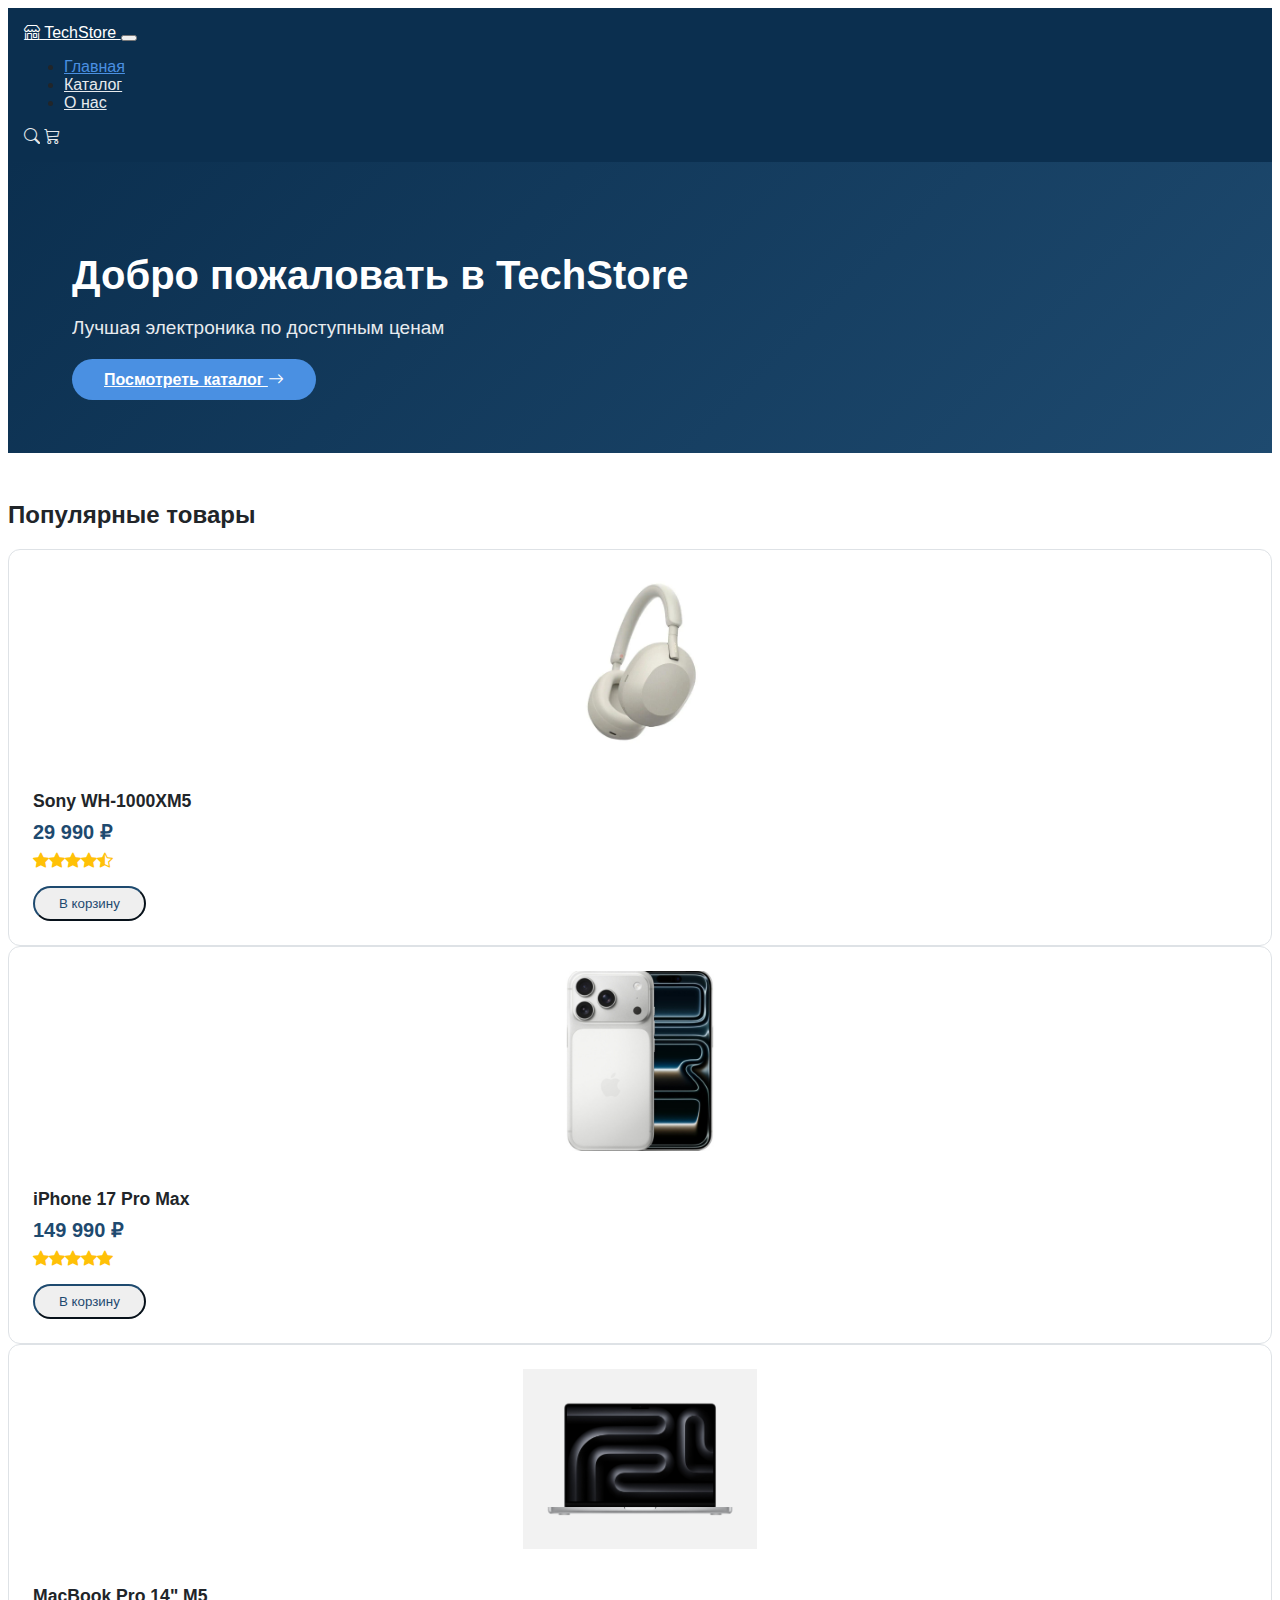
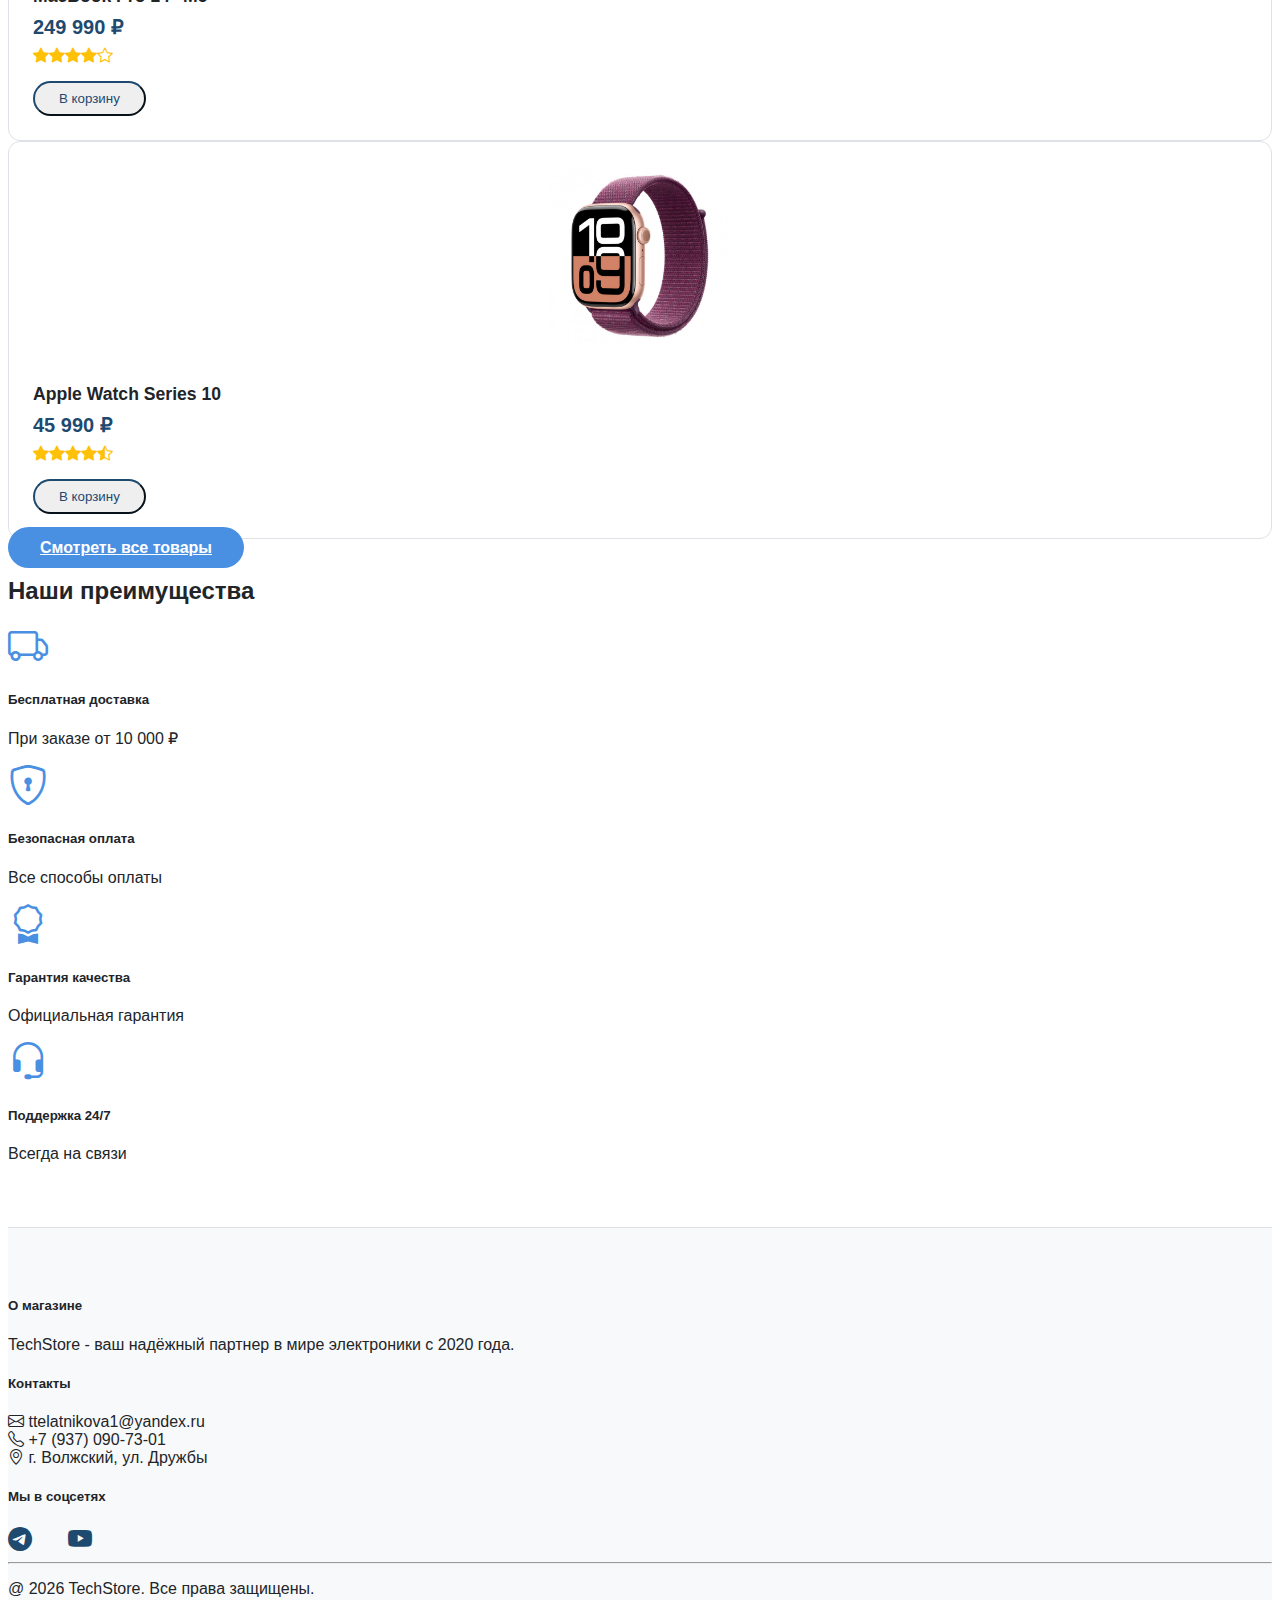
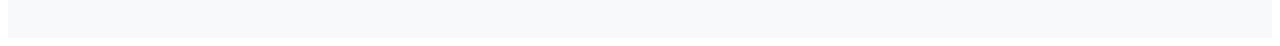
<file: index.html>
<!DOCTYPE html>
<html lang="ru-RU">
<head>
    <meta charset="UTF-8">
    <meta name="viewport" content="width=device-width, initial-scale=1.0">
    <title>TechStore</title>
    <link href="https://cdn.jsdelivr.net/npm/bootstrap@5.3.8/dist/css/bootstrap.min.css" rel="stylesheet"
        integrity="sha384-sRIl4kxILFvY47J16cr9ZwB07vP4J8+LH7qKQnuqkuIAvNWLzeN8tE5YBujZqJLB" crossorigin="anonymous" />
    <link rel="stylesheet" href="https://cdn.jsdelivr.net/npm/bootstrap-icons@1.11.3/font/bootstrap-icons.min.css">
    <link rel="stylesheet" href="css/style.css">
</head>
<body>
    <script
        src="https://cdn.jsdelivr.net/npm/bootstrap@5.3.8/dist/js/bootstrap.bundle.min.js"
        integrity="sha384-FKyoEForCGlyvwx9Hj09JcYn3nv7wiPVlz7YYwJrWVcXK/BmnVDxM+D2scQbITxI"
        crossorigin="anonymous"
    ></script>
    <nav class="navbar navbar-expand-lg" data-bs-theme="dark">
        <div class="container">
            <a class="navbar-brand" href="index.html">
                <i class="bi bi-shop"></i> TechStore
            </a>
            <button class="navbar-toggler" type="button" data-bs-toggle="collapse" data-bs-target="#navbarNav">
                <span class="navbar-toggler-icon"></span>
            </button>
            <div class="collapse navbar-collapse" id="navbarNav">
                <ul class="navbar-nav me-auto mb-2 mb-lg-0">
                    <li class="nav-item">
                        <a class="nav-link active" href="index.html">Главная</a>
                    </li>
                    <li class="nav-item">
                        <a class="nav-link" href="catalog.html">Каталог</a>
                    </li>
                    <li class="nav-item">
                        <a class="nav-link" href="about.html">О нас</a>
                    </li>
                </ul>
                <div class="d-flex">
                    <a href="#" class="nav-link"><i class="bi bi-search"></i></a>
                    <a href="#" class="nav-link"><i class="bi bi-cart3"></i></a>
                </div>
            </div>
        </div>
    </nav>
    <main>
        <section class="hero-section">
            <div class="container">
                <div class="row align-items-center">
                    <div class="col-lg-6">
                        <h1 class="hero-title">Добро пожаловать в TechStore</h1>
                        <p class="hero-subtitle">Лучшая электроника по доступным ценам</p>
                        <a href="catalog.html" class="btn btn-accent">Посмотреть каталог <i class="bi bi-arrow-right"></i></a>
                    </div>
                </div>
            </div>
        </section>
        <section class="container mb-5">
            <h2 class="text-center mb-4">Популярные товары</h2>
            <div class="row g-4">
                <div class="col-md-6 col-lg-3">
                    <div class="product-card">
                        <img src="img/products/item1.jpg" alt="Sony WH-1000XM5" class="product-image">
                        <h3 class="product-title">Sony WH-1000XM5</h3>
                        <div class="product-price">29 990 ₽</div>
                        <div class="rating">
                            <i class="bi bi-star-fill"></i><i class="bi bi-star-fill"></i><i
                                class="bi bi-star-fill"></i><i class="bi bi-star-fill"></i><i
                                class="bi bi-star-half"></i>
                        </div>
                        <button class="btn btn-outline-primary w-100">В корзину</button>
                    </div>
                </div>
                <div class="col-md-6 col-lg-3">
                    <div class="product-card">
                        <img src="img/products/item2.jpg" alt="iPhone 17 Pro" class="product-image">
                        <h3 class="product-title">iPhone 17 Pro Max</h3>
                        <div class="product-price">149 990 ₽</div>
                        <div class="rating">
                            <i class="bi bi-star-fill"></i><i class="bi bi-star-fill"></i><i class="bi bi-star-fill"></i><i class="bi bi-star-fill"></i><i class="bi bi-star-fill"></i>
                        </div>
                        <button class="btn btn-outline-primary w-100">В корзину</button>
                    </div>
                </div>
                <div class="col-md-6 col-lg-3">
                    <div class="product-card">
                        <img src="img/products/item3.jpg" alt="MacBook Pro M5" class="product-image">
                        <h3 class="product-title">MacBook Pro 14" M5</h3>
                        <div class="product-price">249 990 ₽</div>
                        <div class="rating">
                            <i class="bi bi-star-fill"></i><i class="bi bi-star-fill"></i><i class="bi bi-star-fill"></i><i class="bi bi-star-fill"></i><i class="bi bi-star"></i>
                        </div>
                        <button class="btn btn-outline-primary w-100">В корзину</button>
                    </div>
                </div>
                <div class="col-md-6 col-lg-3">
                    <div class="product-card">
                        <img src="img/products/item4.jpg" alt="Apple Watch Series 10" class="product-image">
                        <h3 class="product-title">Apple Watch Series 10</h3>
                        <div class="product-price">45 990 ₽</div>
                        <div class="rating">
                            <i class="bi bi-star-fill"></i><i class="bi bi-star-fill"></i><i class="bi bi-star-fill"></i><i class="bi bi-star-fill"></i><i class="bi bi-star-half"></i>
                        </div>
                        <button class="btn btn-outline-primary w-100">В корзину</button>
                    </div>
                </div>
            </div>
            <div class="text-center mt-4">
                <a href="catalog.html" class="btn btn-accent">Смотреть все товары</a>
            </div>
        </section>
        <section class="container mb-5">
            <h2 class="text-center mb-4">Наши преимущества</h2>
            <div class="row g-4">
                <div class="col-sm-6 col-lg-3">
                    <div class="text-center">
                        <i class="bi bi-truck advantage-icon"></i>
                        <h5>Бесплатная доставка</h5>
                        <p class="text-muted">При заказе от 10 000 ₽</p>
                    </div>
                </div>
                <div class="col-sm-6 col-lg-3">
                    <div class="text-center">
                        <i class="bi bi-shield-lock advantage-icon"></i>
                        <h5>Безопасная оплата</h5>
                        <p class="text-muted">Все способы оплаты</p>
                    </div>
                </div>
                <div class="col-sm-6 col-lg-3">
                    <div class="text-center">
                        <i class="bi bi-award advantage-icon"></i>
                        <h5>Гарантия качества</h5>
                        <p class="text-muted">Официальная гарантия</p>
                    </div>
                </div>
                <div class="col-sm-6 col-lg-3">
                    <div class="text-center">
                        <i class="bi bi-headset advantage-icon"></i>
                        <h5>Поддержка 24/7</h5>
                        <p class="text-muted">Всегда на связи</p>
                    </div>
                </div>
            </div>
        </section>
    </main>
    <footer class="footer">
        <div class="container">
            <div class="row">
                <div class="col-md-4 mb-4">
                    <h5>О магазине</h5>
                    <p>TechStore - ваш надёжный партнер в мире электроники с 2020 года.</p>
                </div>
                <div class="col-md-4 mb-4">
                    <h5>Контакты</h5>
                    <p><i class="bi bi-envelope"></i> ttelatnikova1@yandex.ru<br>
                        <i class="bi bi-telephone"></i> +7 (937) 090-73-01<br>
                        <i class="bi bi-geo-alt"></i> г. Волжский, ул. Дружбы
                    </p>
                </div>
                <div class="col-md-4 mb-4">
                    <h5>Мы в соцсетях</h5>
                    <div class="social-icons">
                        <a href="#"><i class="bi bi-telegram"></i></a>
                        <a href="#"><i class="bi bi-vk"></i></a>
                        <a href="#"><i class="bi bi-youtube"></i></a>
                    </div>
                </div>
            </div>
            <hr>
            <p class="text-center text-muted mb-0">@ 2026 TechStore. Все права защищены.</p>
        </div>
    </footer>
</body>
</html>
</file>
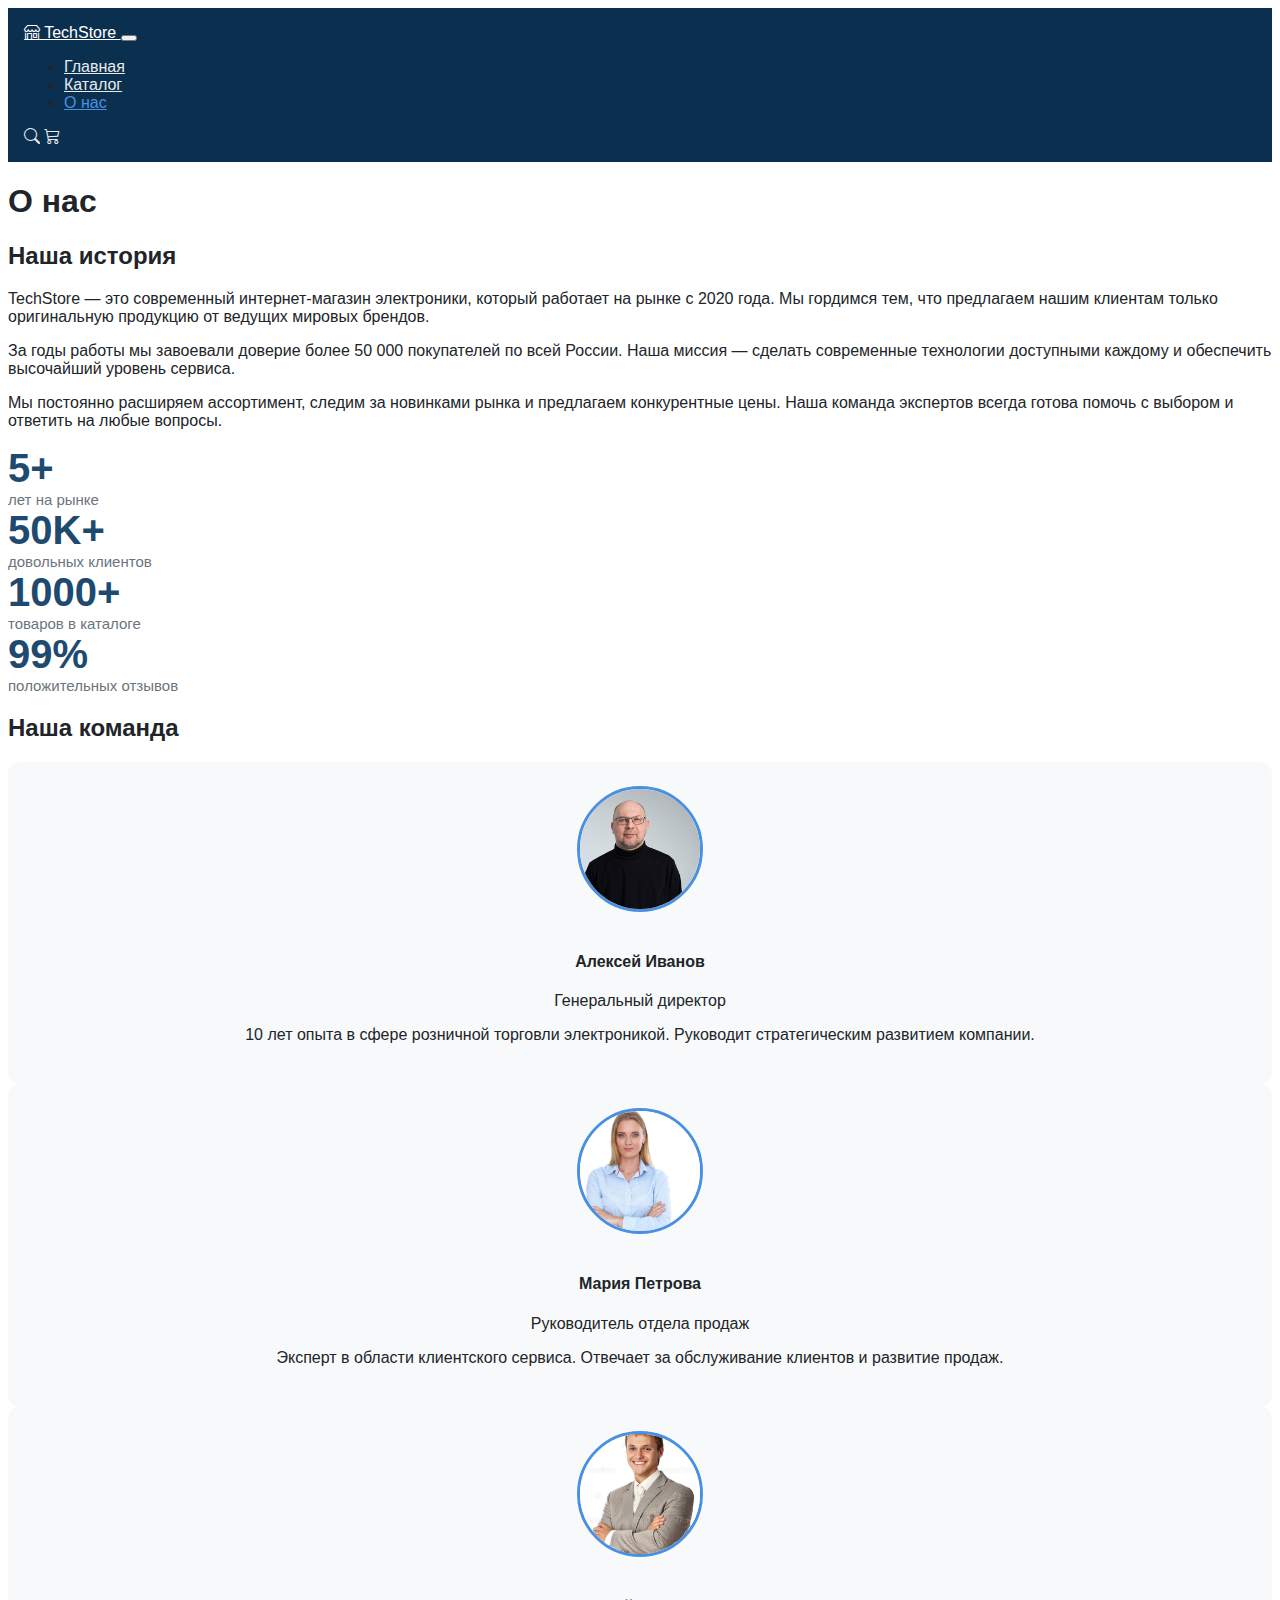
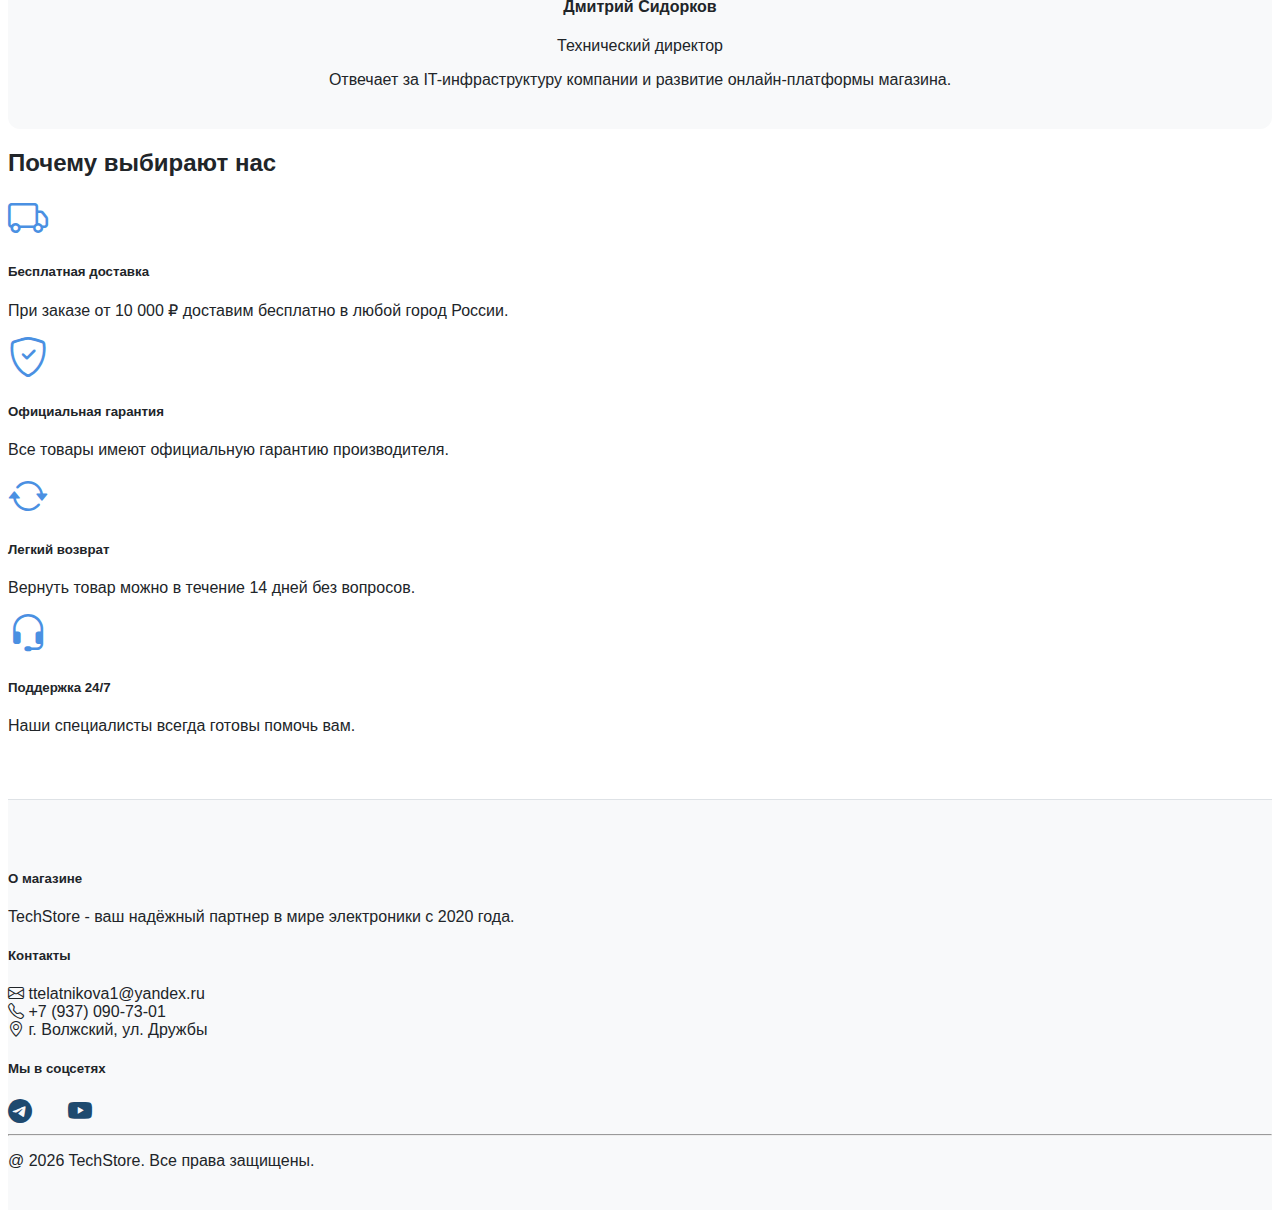
<file: about.html>
<!DOCTYPE html>
<html lang="ru-RU">
<head>
    <meta charset="UTF-8">
    <meta name="viewport" content="width=device-width, initial-scale=1.0">
    <title>О нас</title>
    <link href="https://cdn.jsdelivr.net/npm/bootstrap@5.3.8/dist/css/bootstrap.min.css" rel="stylesheet"
        integrity="sha384-sRIl4kxILFvY47J16cr9ZwB07vP4J8+LH7qKQnuqkuIAvNWLzeN8tE5YBujZqJLB" crossorigin="anonymous" />
    <link rel="stylesheet" href="https://cdn.jsdelivr.net/npm/bootstrap-icons@1.11.3/font/bootstrap-icons.min.css">
    <link rel="stylesheet" href="css/style.css">
</head>
<body>
    <script src="https://cdn.jsdelivr.net/npm/bootstrap@5.3.8/dist/js/bootstrap.bundle.min.js"
        integrity="sha384-FKyoEForCGlyvwx9Hj09JcYn3nv7wiPVlz7YYwJrWVcXK/BmnVDxM+D2scQbITxI"
        crossorigin="anonymous"></script>
     <nav class="navbar navbar-expand-lg" data-bs-theme="dark">
        <div class="container">
            <a class="navbar-brand" href="index.html">
                <i class="bi bi-shop"></i> TechStore
            </a>
            <button class="navbar-toggler" type="button" data-bs-toggle="collapse" data-bs-target="#navbarNav">
                <span class="navbar-toggler-icon"></span>
            </button>
            <div class="collapse navbar-collapse" id="navbarNav">
                <ul class="navbar-nav me-auto mb-2 mb-lg-0">
                    <li class="nav-item">
                        <a class="nav-link" href="index.html">Главная</a>
                    </li>
                    <li class="nav-item">
                        <a class="nav-link" href="catalog.html">Каталог</a>
                    </li>
                    <li class="nav-item">
                        <a class="nav-link active" href="about.html">О нас</a>
                    </li>
                </ul>
                <div class="d-flex">
                    <a href="#" class="nav-link"><i class="bi bi-search"></i></a>
                    <a href="#" class="nav-link"><i class="bi bi-cart3"></i></a>
                </div>
            </div>
        </div>
    </nav>
    <main class="container py-4">
        <h1 class="mb-4">О нас</h1>
        <div class="row mb-5">
            <div class="col-lg-8">
                <h2 class="h3 mb-3">Наша история</h2>
                <p>TechStore — это современный интернет-магазин электроники, который работает на рынке с 2020 года. Мы
                    гордимся тем, что предлагаем нашим клиентам только оригинальную продукцию от ведущих мировых
                    брендов.</p>
                <p>За годы работы мы завоевали доверие более 50 000 покупателей по всей России. Наша миссия — сделать
                    современные технологии доступными каждому и обеспечить высочайший уровень сервиса.</p>
                <p>Мы постоянно расширяем ассортимент, следим за новинками рынка и предлагаем конкурентные цены. Наша
                    команда экспертов всегда готова помочь с выбором и ответить на любые вопросы.</p>
            </div>
        </div>
        <div class="row g-4 text-center mb-5">
            <div class="col-6 col-md-3">
                <div class="stat-number">5+</div>
                <div class="stat-label">лет на рынке</div>
            </div>
            <div class="col-6 col-md-3">
                <div class="stat-number">50K+</div>
                <div class="stat-label">довольных клиентов</div>
            </div>
            <div class="col-6 col-md-3">
                <div class="stat-number">1000+</div>
                <div class="stat-label">товаров в каталоге</div>
            </div>
            <div class="col-6 col-md-3">
                <div class="stat-number">99%</div>
                <div class="stat-label">положительных отзывов</div>
            </div>
        </div>
        <h2 class="text-center mb-4">Наша команда</h2>
        <div class="row g-4 mb-5">
            <div class="col-md-4">
                <div class="team-card">
                    <img src="img/about/avatar1.jpg" alt="Алексей Иванов" class="team-image">
                    <h4>Алексей Иванов</h4>
                    <p class="text-muted mb-2">Генеральный директор</p>
                    <p class="small">10 лет опыта в сфере розничной торговли электроникой. Руководит стратегическим
                        развитием компании.</p>
                </div>
            </div>
            <div class="col-md-4">
                <div class="team-card">
                    <img src="img/about/avatar2.jpg" alt="Мария Петрова" class="team-image">
                    <h4>Мария Петрова</h4>
                    <p class="text-muted mb-2">Руководитель отдела продаж</p>
                    <p class="small">Эксперт в области клиентского сервиса. Отвечает за обслуживание клиентов и развитие
                        продаж.</p>
                </div>
            </div>
            <div class="col-md-4">
                <div class="team-card">
                    <img src="img/about/avatar3.jpg" alt="Дмитрий Сидорков" class="team-image">
                    <h4>Дмитрий Сидорков</h4>
                    <p class="text-muted mb-2">Технический директор</p>
                    <p class="small">Отвечает за IT-инфраструктуру компании и развитие онлайн-платформы магазина.</p>
                </div>
            </div>
        </div>
        <h2 class="text-center mb-4">Почему выбирают нас</h2>
        <div class="row g-4">
            <div class="col-md-6">
                <div class="d-flex align-items-start">
                    <i class="bi bi-truck advantage-icon"></i>
                    <div>
                        <h5> Бесплатная доставка</h5>
                        <p class="text-muted"> При заказе от 10 000 ₽ доставим бесплатно в любой город России.</p>
                    </div>
                </div>
            </div>
            <div class="col-md-6">
                <div class="d-flex align-items-start">
                    <i class="bi bi-shield-check advantage-icon"></i>
                    <div>
                        <h5> Официальная гарантия</h5>
                        <p class="text-muted"> Все товары имеют официальную гарантию производителя.</p>
                    </div>
                </div>
            </div>
            <div class="col-md-6">
                <div class="d-flex align-items-start">
                    <i class="bi bi-arrow-repeat advantage-icon"></i>
                    <div>
                        <h5> Легкий возврат</h5>
                        <p class="text-muted"> Вернуть товар можно в течение 14 дней без вопросов.</p>
                    </div>
                </div>
            </div>
            <div class="col-md-6">
                <div class="d-flex align-items-start">
                    <i class="bi bi-headset advantage-icon"></i>
                    <div>
                        <h5> Поддержка 24/7</h5>
                        <p class="text-muted"> Наши специалисты всегда готовы помочь вам.</p>
                    </div>
                </div>
            </div>
        </div>
    </main>
    <footer class="footer">
        <div class="container">
            <div class="row">
                <div class="col-md-4 mb-4">
                    <h5>О магазине</h5>
                    <p>TechStore - ваш надёжный партнер в мире электроники с 2020 года.</p>
                </div>
                <div class="col-md-4 mb-4">
                    <h5>Контакты</h5>
                    <p><i class="bi bi-envelope"></i> ttelatnikova1@yandex.ru<br>
                        <i class="bi bi-telephone"></i> +7 (937) 090-73-01<br>
                        <i class="bi bi-geo-alt"></i> г. Волжский, ул. Дружбы
                    </p>
                </div>
                <div class="col-md-4 mb-4">
                    <h5>Мы в соцсетях</h5>
                    <div class="social-icons">
                        <a href="#"><i class="bi bi-telegram"></i></a>
                        <a href="#"><i class="bi bi-vk"></i></a>
                        <a href="#"><i class="bi bi-youtube"></i></a>
                    </div>
                </div>
            </div>
            <hr>
            <p class="text-center text-muted mb-0">@ 2026 TechStore. Все права защищены.</p>
        </div>
    </footer>
</body>
</html>
</file>
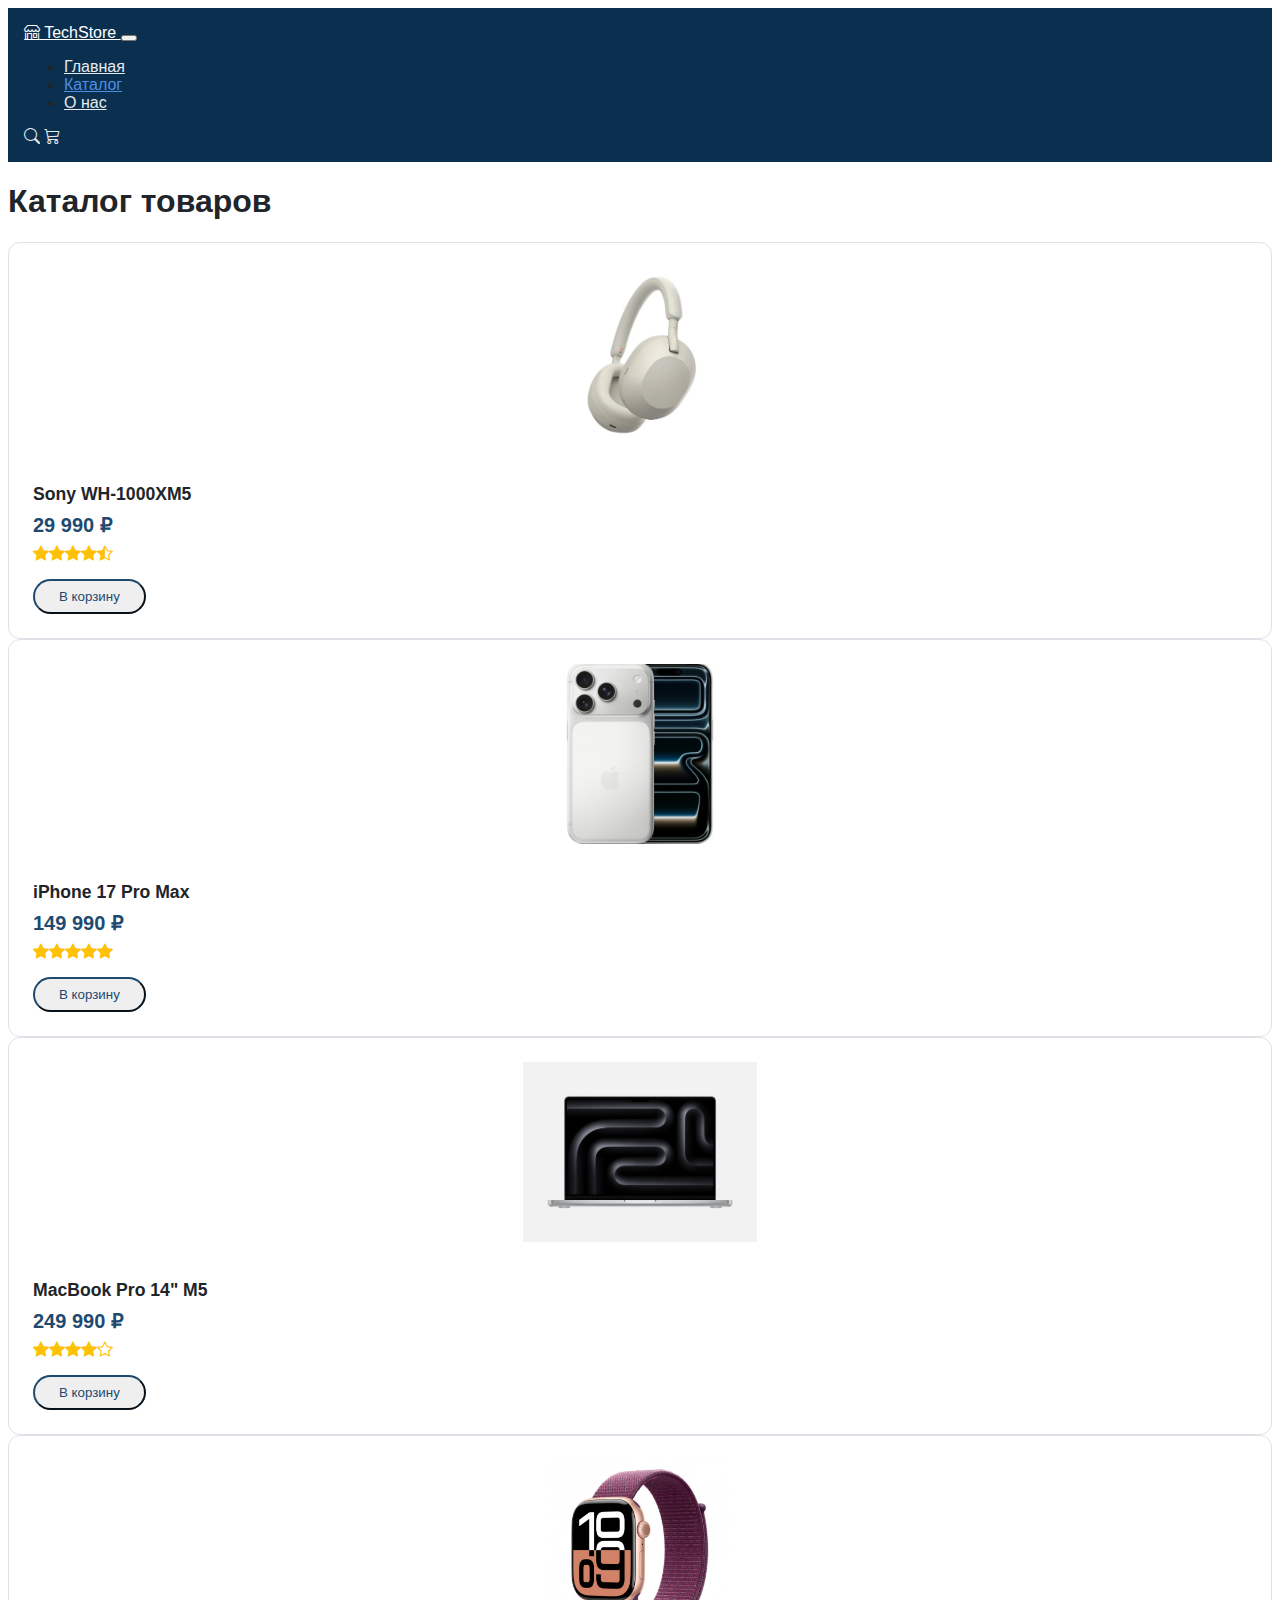
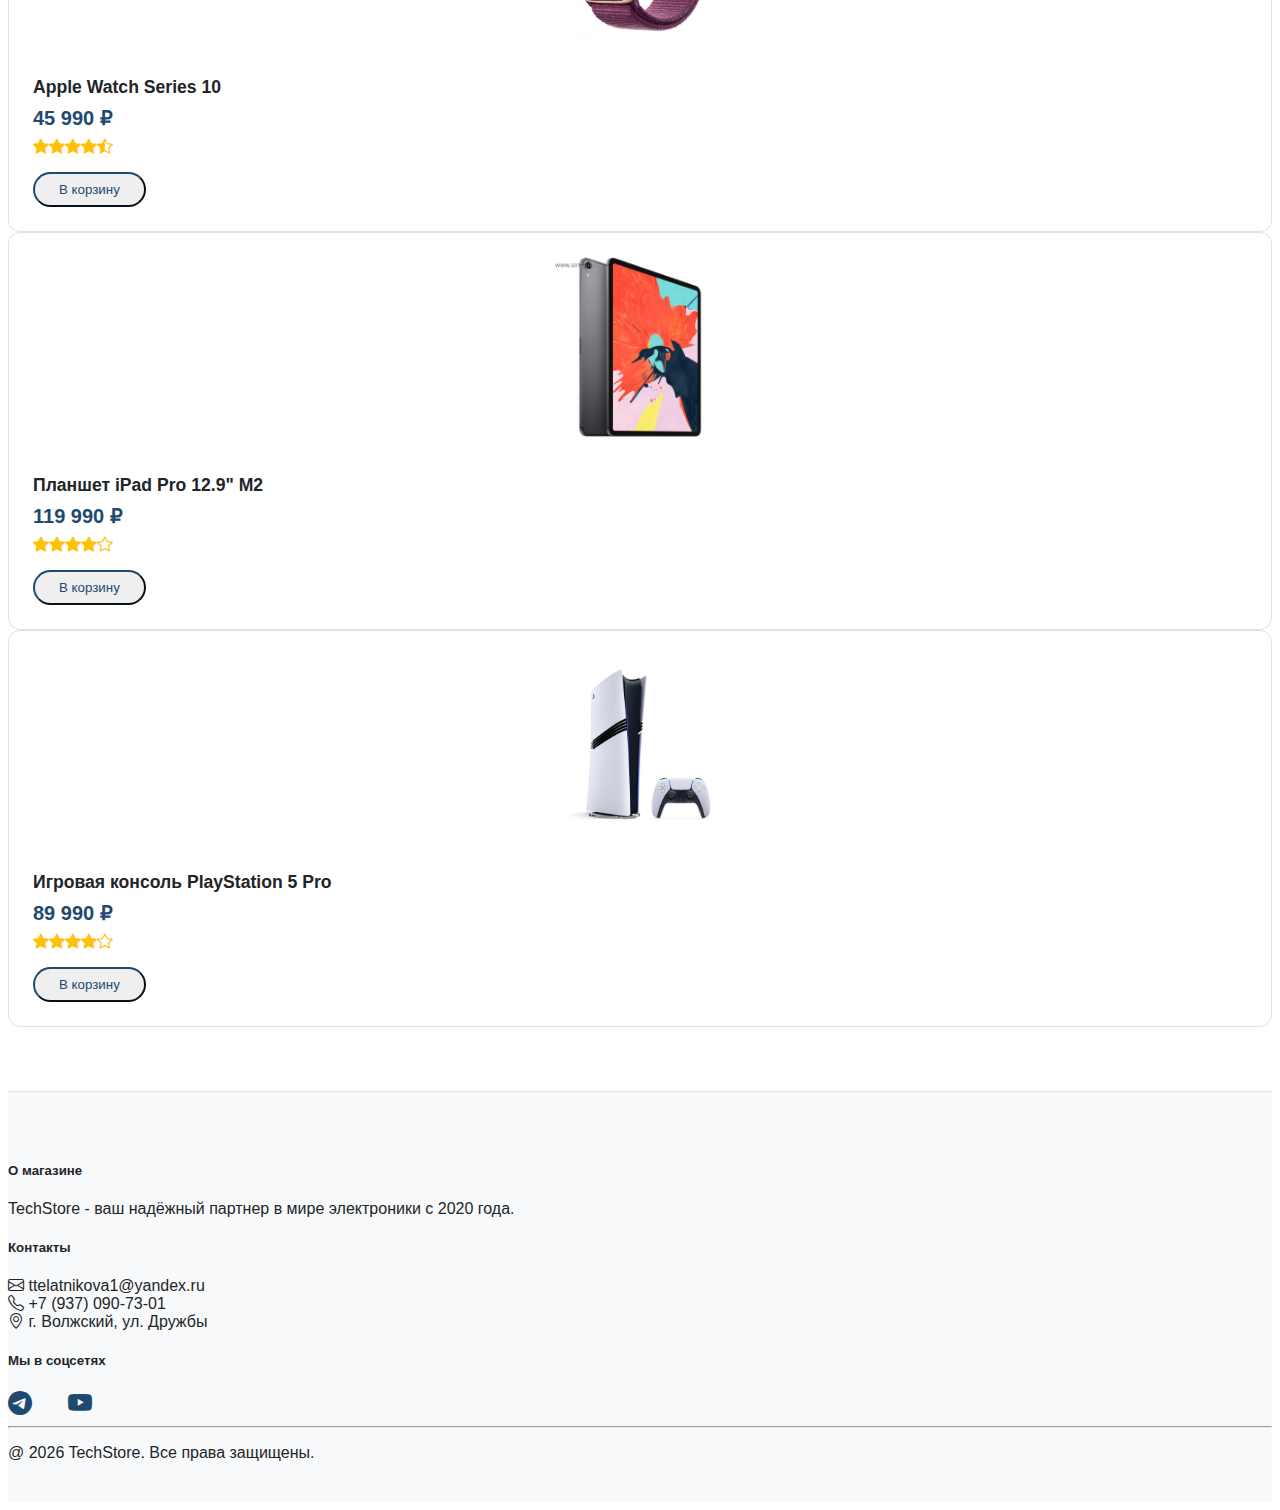
<file: catalog.html>
<!DOCTYPE html>
<html lang="ru-RU">
<head>
    <meta charset="UTF-8">
    <meta name="viewport" content="width=device-width, initial-scale=1.0">
    <title>Каталог</title>
    <link href="https://cdn.jsdelivr.net/npm/bootstrap@5.3.8/dist/css/bootstrap.min.css" rel="stylesheet"
        integrity="sha384-sRIl4kxILFvY47J16cr9ZwB07vP4J8+LH7qKQnuqkuIAvNWLzeN8tE5YBujZqJLB" crossorigin="anonymous" />
    <link rel="stylesheet" href="https://cdn.jsdelivr.net/npm/bootstrap-icons@1.11.3/font/bootstrap-icons.min.css">
    <link rel="stylesheet" href="css/style.css">
</head>
<body>
    <script src="https://cdn.jsdelivr.net/npm/bootstrap@5.3.8/dist/js/bootstrap.bundle.min.js"
        integrity="sha384-FKyoEForCGlyvwx9Hj09JcYn3nv7wiPVlz7YYwJrWVcXK/BmnVDxM+D2scQbITxI"
        crossorigin="anonymous"></script>
    <nav class="navbar navbar-expand-lg" data-bs-theme="dark">
        <div class="container">
            <a class="navbar-brand" href="index.html">
                <i class="bi bi-shop"></i> TechStore
            </a>
            <button class="navbar-toggler" type="button" data-bs-toggle="collapse" data-bs-target="#navbarNav">
                <span class="navbar-toggler-icon"></span>
            </button>
            <div class="collapse navbar-collapse" id="navbarNav">
                <ul class="navbar-nav me-auto mb-2 mb-lg-0">
                    <li class="nav-item">
                        <a class="nav-link" href="index.html">Главная</a>
                    </li>
                    <li class="nav-item">
                        <a class="nav-link active" href="catalog.html">Каталог</a>
                    </li>
                    <li class="nav-item">
                        <a class="nav-link" href="about.html">О нас</a>
                    </li>
                </ul>
                <div class="d-flex">
                    <a href="#" class="nav-link"><i class="bi bi-search"></i></a>
                    <a href="#" class="nav-link"><i class="bi bi-cart3"></i></a>
                </div>
            </div>
        </div>
    </nav>
    <main class="container py-4">
        <h1 class="mb-4">Каталог товаров</h1>
        <div class="row g-4">
            <div class="col-sm-6 col-lg-4">
                <div class="product-card">
                    <img src="img/products/item1.jpg" alt="Sony WH-1000XM5" class="product-image">
                    <h3 class="product-title">Sony WH-1000XM5</h3>
                    <div class="product-price">29 990 ₽</div>
                    <div class="rating">
                        <i class="bi bi-star-fill"></i><i class="bi bi-star-fill"></i><i class="bi bi-star-fill"></i><i
                            class="bi bi-star-fill"></i><i class="bi bi-star-half"></i>
                    </div>
                    <button class="btn btn-outline-primary w-100">В корзину</button>
                </div>
            </div>
            <div class="col-sm-6 col-lg-4">
                <div class="product-card">
                    <img src="img/products/item2.jpg" alt="iPhone 17 Pro" class="product-image">
                    <h3 class="product-title">iPhone 17 Pro Max</h3>
                    <div class="product-price">149 990 ₽</div>
                    <div class="rating">
                        <i class="bi bi-star-fill"></i><i class="bi bi-star-fill"></i><i class="bi bi-star-fill"></i><i
                            class="bi bi-star-fill"></i><i class="bi bi-star-fill"></i>
                    </div>
                    <button class="btn btn-outline-primary w-100">В корзину</button>
                </div>
            </div>
            <div class="col-sm-6 col-lg-4">
                <div class="product-card">
                    <img src="img/products/item3.jpg" alt="MacBook Pro M5" class="product-image">
                    <h3 class="product-title">MacBook Pro 14" M5</h3>
                    <div class="product-price">249 990 ₽</div>
                    <div class="rating">
                        <i class="bi bi-star-fill"></i><i class="bi bi-star-fill"></i><i class="bi bi-star-fill"></i><i
                            class="bi bi-star-fill"></i><i class="bi bi-star"></i>
                    </div>
                    <button class="btn btn-outline-primary w-100">В корзину</button>
                </div>
            </div>
            <div class="col-sm-6 col-lg-4">
                <div class="product-card">
                    <img src="img/products/item4.jpg" alt="Apple Watch Series 10" class="product-image">
                    <h3 class="product-title">Apple Watch Series 10</h3>
                    <div class="product-price">45 990 ₽</div>
                    <div class="rating">
                        <i class="bi bi-star-fill"></i><i class="bi bi-star-fill"></i><i class="bi bi-star-fill"></i><i
                            class="bi bi-star-fill"></i><i class="bi bi-star-half"></i>
                    </div>
                    <button class="btn btn-outline-primary w-100">В корзину</button>
                </div>
            </div>
            <div class="col-sm-6 col-lg-4">
                <div class="product-card">
                    <img src="img/products/item5.jpg" alt="iPad Pro M2" class="product-image">
                    <h3 class="product-title">Планшет iPad Pro 12.9" M2</h3>
                    <div class="product-price">119 990 ₽</div>
                    <div class="rating">
                        <i class="bi bi-star-fill"></i><i class="bi bi-star-fill"></i><i class="bi bi-star-fill"></i><i
                            class="bi bi-star-fill"></i><i class="bi bi-star"></i>
                    </div>
                    <button class="btn btn-outline-primary w-100">В корзину</button>
                </div>
            </div>
            <div class="col-sm-6 col-lg-4">
                <div class="product-card">
                    <img src="img/products/item6.jpg" alt="PS5 Pro" class="product-image">
                    <h3 class="product-title">Игровая консоль PlayStation 5 Pro</h3>
                    <div class="product-price">89 990 ₽</div>
                    <div class="rating">
                        <i class="bi bi-star-fill"></i><i class="bi bi-star-fill"></i><i class="bi bi-star-fill"></i><i
                            class="bi bi-star-fill"></i><i class="bi bi-star"></i>
                    </div>
                    <button class="btn btn-outline-primary w-100">В корзину</button>
                </div>
            </div>
        </div>
    </main>
    <footer class="footer">
        <div class="container">
            <div class="row">
                <div class="col-md-4 mb-4">
                    <h5>О магазине</h5>
                    <p>TechStore - ваш надёжный партнер в мире электроники с 2020 года.</p>
                </div>
                <div class="col-md-4 mb-4">
                    <h5>Контакты</h5>
                    <p><i class="bi bi-envelope"></i> ttelatnikova1@yandex.ru<br>
                        <i class="bi bi-telephone"></i> +7 (937) 090-73-01<br>
                        <i class="bi bi-geo-alt"></i> г. Волжский, ул. Дружбы
                    </p>
                </div>
                <div class="col-md-4 mb-4">
                    <h5>Мы в соцсетях</h5>
                    <div class="social-icons">
                        <a href="#"><i class="bi bi-telegram"></i></a>
                        <a href="#"><i class="bi bi-vk"></i></a>
                        <a href="#"><i class="bi bi-youtube"></i></a>
                    </div>
                </div>
            </div>
            <hr>
            <p class="text-center text-muted mb-0">@ 2026 TechStore. Все права защищены.</p>
        </div>
    </footer>
</body>
</html>
</file>
<file: css/style.css>
body {
    font-family: sans-serif;
    color: #212529;
}
h1,
h2,
h3,
h4,
h5{
    font-weight: 600;
}
.navbar {
    background-color: #0B2F4F;
    padding: 16px;
}
.navbar-brand,
.nav-link {
    color: white;
    font-weight: 500;
}
.nav-link {
    opacity: 0.9;
    transition: opacity 0.3s;
}
.nav-link:hover,
.nav-link.active {
    opacity: 1;
    color: #4A90E2;
}
.hero-section {
    background: linear-gradient(135deg, #0B2F4F 0%, #1E4A6F 100%);
    color: white;
    padding: 64px;
    margin-bottom: 48px;
}
.hero-title {
    font-size: 40px;
    font-weight: 700;
    margin-bottom: 16px;
}
.hero-subtitle {
    font-size: 19px;
    opacity: 0.9;
    margin-bottom: 32px;
}
.btn-accent {
    background-color: #4A90E2;
    color: white;
    padding: 12px 32px;
    border-radius: 50px;
    font-weight: 600;
    transition: all 0.3s;
}
.btn-accent:hover {
    background-color: #2171c7;
    color: white;
    transform: translateY(-2px);
    box-shadow: 0 4px 12px rgba(74, 144, 226, 0.3);
}
.product-card {
    border: 1px solid #dee2e6;
    border-radius: 12px;
    padding: 24px;
    height: 100%;
    transition: all 0.3s ease;
    background: white;
}
.product-card:hover {
    transform: translateY(-8px);
    box-shadow: 0 12px 24px rgba(0, 0, 0, 0.1);
    border-color: #4A90E2;
}
.product-image {
    width: 100%;
    height: 180px;
    object-fit: contain;
    margin-bottom: 16px;
}
.product-title {
    font-size: 17.6px;
    font-weight: 600;
    margin-bottom: 8px;
}
.product-price {
    font-size: 20px;
    font-weight: 700;
    color: #1E4A6F;
    margin-bottom: 8px;
}
.rating {
    color: #ffc107;
    margin-bottom: 16px;
}
.btn-outline-primary {
    border-color: #1E4A6F;
    color: #1E4A6F;
    font-weight: 500;
    border-radius: 50px;
    padding: 8px 24px;
}
.btn-outline-primary:hover {
    background-color: #1E4A6F;
    border-color: #1E4A6F;
    color: white;
}
.advantage-icon {
    font-size: 40px;
    color: #4A90E2;
    margin-bottom: 16px;
}
.team-card {
    text-align: center;
    padding: 24px;
    border-radius: 12px;
    background: #F8F9FA;
    height: 100%;
}
.team-image {
    width: 120px;
    height: 120px;
    border-radius: 50%;
    object-fit: cover;
    margin-bottom: 16px;
    border: 3px solid #4A90E2;
}
.stat-number {
    font-size: 40px;
    font-weight: 700;
    color: #1E4A6F;
}
.stat-label {
    color: #6c757d;
    font-size: 15px;
}
.footer {
    background-color: #F8F9FA;
    padding: 48px 0 24px;
    margin-top: 64px;
    border-top: 1px solid #dee2e6;
}
.social-icons a {
    color: #1E4A6F;
    font-size: 24px;
    margin-right: 16px;
    transition: color 0.3s;
}
.social-icons a:hover {
    color: #4A90E2;
}
</file>
